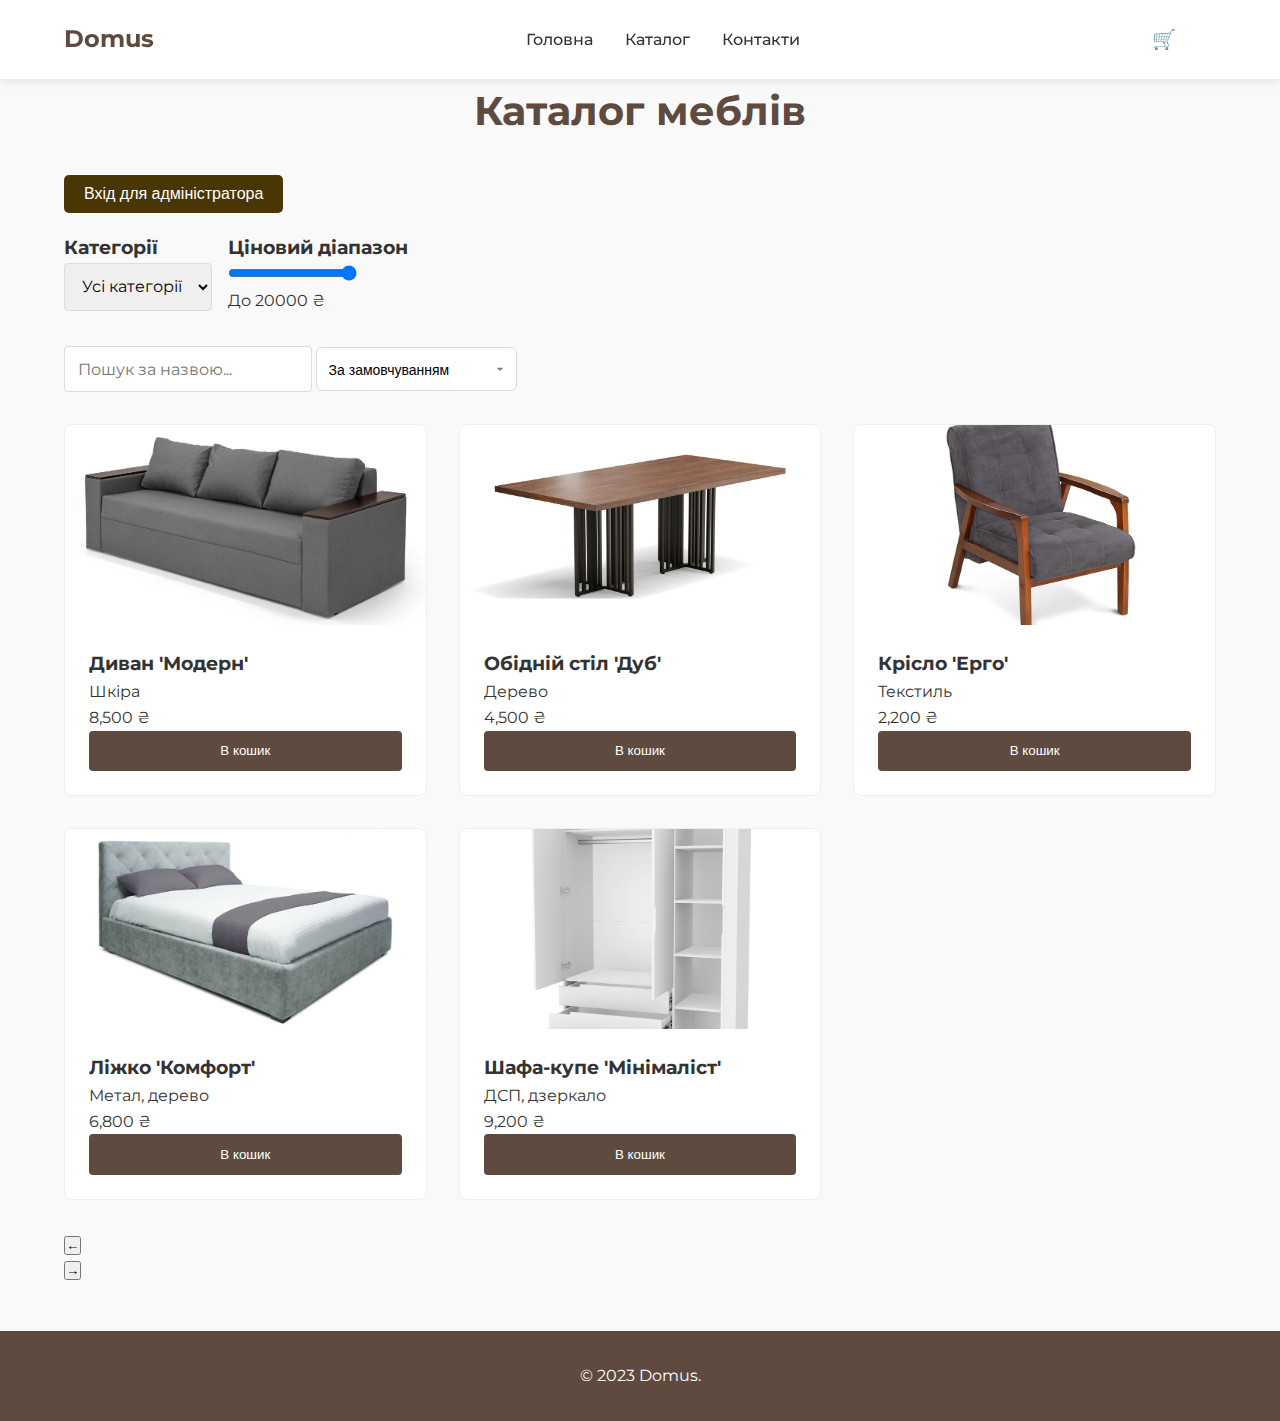
<file: catalog.html>
<!DOCTYPE html>
<html lang="uk">
<head>
  <meta charset="UTF-8">
  <meta name="viewport" content="width=device-width, initial-scale=1.0">
  <link rel="stylesheet" href="styles/main.css">
  <link href="https://fonts.googleapis.com/css2?family=Montserrat:wght@400;500;700&display=swap" rel="stylesheet">
  <title>Каталог</title>
</head>
<body>
  <header class="header">
    <div class="container">
      <div class="logo">Domus</div>
      <nav class="nav">
        <ul>
          <li><a href="index.html" class="nav-link">Головна</a></li>
          <li><a href="catalog.html" class="nav-link active">Каталог</a></li>
          <li><a href="contact.html" class="nav-link">Контакти</a></li>
        </ul>
      </nav>
      <div class="cart" id="cart-btn">
        <span class="cart-icon">🛒</span>
        <span class="cart-counter">0</span>
      </div>
    </div>
  </header>

  <main class="main">
    <section class="catalog-page">
      <div class="container">
        <h1 class="page-title">Каталог меблів</h1>

        <button id="admin-login-btn">Вхід для адміністратора</button>
        <div id="admin-login" style="display:none">
          <input type="text" id="admin-username" placeholder="Логін">
          <input type="password" id="admin-password" placeholder="Пароль">
          <button id="submit-login">Увійти</button>
        </div>

        <div id="admin-panel" style="display:none">
          <h3>Адмін панель</h3>
          <form id="add-product-form">
            <input type="text" id="new-name" placeholder="Назва" required>
            <input type="text" id="new-material" placeholder="Матеріал" required>
            <input type="number" id="new-price" placeholder="Ціна" required>
            <input type="text" id="new-image" placeholder="Ім'я зображення (image.jpg)" required>
            <input type="text" id="new-category" placeholder="Категорія (sofas, tables...)" required>
            <button type="submit">Додати товар</button>
          </form>
          <button id="logout-admin">Вийти з акаунта</button>
        </div>

        <div class="catalog-controls">
          <div class="filters">
            <div class="filter-group">
              <h3>Категорії</h3>
              <select id="category-filter" class="filter-select">
                <option value="all">Усі категорії</option>
                <option value="sofas">Дивани</option>
                <option value="tables">Столи</option>
                <option value="chairs">Стільці</option>
                <option value="beds">Ліжка</option>
                <option value="wardrobes">Шафи</option>
              </select>
            </div>
            <div class="filter-group">
              <h3>Ціновий діапазон</h3>
              <div class="price-slider">
                <input type="range" id="price-max" min="0" max="20000" value="20000" step="500">
                <div class="price-values">До <span id="max-price">20000</span> ₴</div>
              </div>
            </div>
          </div>

          <div class="search-sort">
            <input type="text" id="search-input" placeholder="Пошук за назвою..." class="search-input">
            <select id="sort-by" class="sort-select">
              <option value="default">За замовчуванням</option>
              <option value="price-asc">Від дешевих до дорогих</option>
              <option value="price-desc">Від дорогих до дешевих</option>
              <option value="rating">За рейтингом</option>
            </select>
          </div>
        </div>

        <div class="products-grid" id="products-container"></div>
        <div class="pagination" id="pagination">
          <button class="pagination-btn" id="prev-page">←</button>
          <div class="page-numbers" id="page-numbers"></div>
          <button class="pagination-btn" id="next-page">→</button>
        </div>
      </div>
    </section>
  </main>

  <div class="modal" id="cart-modal">
    <div class="modal-content">
      <span class="close">&times;</span>
      <h2>Ваш кошик</h2>
      <div class="cart-items" id="cart-items"></div>
      <div class="cart-total">
        <span>Загальна сума:</span>
        <span id="total-price">0</span> ₴
      </div>
      <button class="btn checkout-btn">Оформити замовлення</button>
    </div>
  </div>

  <footer class="footer">
    <div class="container">
      <p>&copy; 2023 Domus.</p>
    </div>
  </footer>

  <script src="scripts/cart.js"></script>
  <script src="scripts/catalog.js"></script>
</body>
</html>
</file>
<file: styles/main.css>
:root {
    --primary-color: #5e4a3e;
    --secondary-color: #c8b6a6;
    --light-color: #f4f4f4;
    --dark-color: #333;
    --accent-color: #a67c52;
  }
  
  * {
    box-sizing: border-box;
    margin: 0;
    padding: 0;
  }
  
  body {
    font-family: 'Montserrat', sans-serif;
    line-height: 1.6;
    color: var(--dark-color);
    background-color: #f9f9f9;
  }
  
  .container {
    width: 90%;
    max-width: 1200px;
    margin: 0 auto;
  }
  
  .header {
    background-color: white;
    box-shadow: 0 2px 10px rgba(0,0,0,0.1);
    position: sticky;
    top: 0;
    z-index: 100;
  }
  
  .header .container {
    display: flex;
    justify-content: space-between;
    align-items: center;
    padding: 1rem 0;
  }
  
  .logo {
    font-size: 1.5rem;
    font-weight: 700;
    color: var(--primary-color);
  }
  
  .nav ul {
    display: flex;
    list-style: none;
  }
  
  .nav li {
    margin-left: 2rem;
  }
  
  .nav-link {
    text-decoration: none;
    color: var(--dark-color);
    transition: color 0.3s;
    font-weight: 500;
  }
  
  .nav-link:hover {
    color: var(--accent-color);
  }
  
  .sort-select {
    padding: 14px 30px 12px 12px;
    border: 1px solid #ddd;
    border-radius: 6px;
    font-size: 14px;
    background: white url("data:image/svg+xml;utf8,<svg fill='gray' height='24' viewBox='0 0 24 24' width='24' xmlns='http://www.w3.org/2000/svg'><path d='M7 10l5 5 5-5z'/></svg>") no-repeat;
    background-position: right 8px center;
    background-size: 16px;
    appearance: none;
    cursor: pointer;
    min-width: 180px;
  }
  
  .sort-select:focus {
    outline: none;
    border-color: #4285f4;
    box-shadow: 0 0 0 2px rgba(66, 133, 244, 0.2);
  }

.cart {
  position: relative;
  cursor: pointer;
  display: flex;
  align-items: center;
  padding: 8px 12px;
  border-radius: 4px;
  transition: background-color 0.2s;
}

.cart:hover {
  background-color: rgba(0,0,0,0.05);
}

.cart-icon {
  font-size: 1.2rem;
  margin-right: 8px;
}

.cart-counter {
  background-color: var(--accent-color);
  color: white;
  border-radius: 50%;
  width: 20px;
  height: 20px;
  display: flex;
  justify-content: center;
  align-items: center;
  font-size: 0.7rem;
  font-weight: bold;
  visibility: hidden;
}

.cart {
  position: relative;
  cursor: pointer;
  display: flex;
  align-items: center;
  padding: 8px 12px;
  border-radius: 4px;
  transition: background-color 0.2s;
}

.cart:hover {
  background-color: rgba(0,0,0,0.05);
}

.cart-icon {
  font-size: 1.2rem;
  margin-right: 8px;
}

.cart-counter {
  background-color: var(--accent-color);
  color: white;
  border-radius: 50%;
  width: 20px;
  height: 20px;
  display: flex;
  justify-content: center;
  align-items: center;
  font-size: 0.7rem;
  font-weight: bold;
  visibility: hidden;
}

.modal {
  position: fixed;
  top: 0;
  left: 0;
  width: 100%;
  height: 100%;
  background-color: rgba(0, 0, 0, 0.5);
  display: none;
  justify-content: center;
  align-items: center;
  z-index: 1000;
}

.modal.show {
  display: flex;
}

.modal-content {
  background: white;
  width: 90%;
  max-width: 600px;
  max-height: 80vh;
  border-radius: 8px;
  padding: 25px;
  box-shadow: 0 4px 20px rgba(0, 0, 0, 0.15);
  position: relative;
  overflow-y: auto;
  animation: modalFadeIn 0.3s ease;
}

@keyframes modalFadeIn {
  from {
    opacity: 0;
    transform: translateY(-20px);
  }
  to {
    opacity: 1;
    transform: translateY(0);
  }
}

.close {
  position: absolute;
  top: 15px;
  right: 15px;
  font-size: 24px;
  cursor: pointer;
  background: none;
  border: none;
  color: #666;
}

.cart-items {
  max-height: 50vh;
  overflow-y: auto;
  margin: 20px 0;
  padding-right: 10px;
}

.cart-item {
  display: flex;
  gap: 15px;
  padding: 15px 0;
  border-bottom: 1px solid #eee;
  align-items: center;
}

.cart-item-img {
  width: 70px;
  height: 70px;
  object-fit: cover;
  border-radius: 4px;
}

.cart-item-info {
  flex: 1;
}

.cart-item-info h4 {
  margin: 0 0 5px 0;
  font-size: 1rem;
}

.cart-item-info p {
  margin: 0;
  font-size: 0.9rem;
  color: #666;
}

.cart-item-controls {
  display: flex;
  align-items: center;
  gap: 8px;
}

.btn-quantity {
  width: 28px;
  height: 28px;
  border: 1px solid #ddd;
  background: white;
  border-radius: 4px;
  cursor: pointer;
  font-size: 0.9rem;
}

.btn-remove {
  background: none;
  border: none;
  font-size: 1.3rem;
  cursor: pointer;
  color: #999;
  margin-left: 5px;
}

.cart-total {
  display: flex;
  justify-content: space-between;
  padding: 15px 0;
  font-size: 1.2rem;
  border-top: 1px solid #eee;
  margin-top: 10px;
}

.checkout-btn {
  width: 100%;
  padding: 12px;
  background-color: var(--accent-color);
  color: white;
  border: none;
  border-radius: 4px;
  font-weight: bold;
  cursor: pointer;
  transition: background-color 0.2s;
}

.checkout-btn:hover {
  background-color: var(--accent-dark);
}

.empty-cart {
  text-align: center;
  color: #888;
  padding: 40px 0;
}

.cart-notification {
  position: fixed;
  bottom: 20px;
  left: 50%;
  transform: translateX(-50%) translateY(100px);
  background: var(--accent-color);
  color: white;
  padding: 12px 20px;
  border-radius: 4px;
  box-shadow: 0 3px 10px rgba(0,0,0,0.2);
  opacity: 0;
  transition: all 0.3s ease;
  z-index: 1100;
}

.cart-notification.show {
  transform: translateX(-50%) translateY(0);
  opacity: 1;
}
  
.admin-login, .admin-panel {
  display: none;
  margin: 20px auto;
  padding: 20px;
  width: 300px;
  background-color: #fff;
  border: 1px solid #ddd;
  border-radius: 10px;
  box-shadow: 0 4px 8px rgba(0, 0, 0, 0.1);
}

#admin-login-btn {
  display: inline-block;
  padding: 10px 20px;
  background-color: #4a3604;
  color: #fff;
  border: none;
  border-radius: 5px;
  font-size: 16px;
  cursor: pointer;
  margin-bottom: 20px;
  transition: background-color 0.3s ease;
}

.admin-login-btn:hover {
  background-color: #705609;
}

#admin-login input {
  width: 100%;
  padding: 10px;
  margin: 10px 0;
  border: 1px solid #ccc;
  border-radius: 5px;
  font-size: 16px;
}

#admin-login button {
  width: 100%;
  padding: 10px;
  background-color: #4CAF50;
  color: white;
  border: none;
  border-radius: 5px;
  font-size: 16px;
  cursor: pointer;
  transition: background-color 0.3s ease;
}

#admin-login button:hover {
  background-color: #45a049;
}

/* Стилі для адмін панелі */
#admin-panel h3 {
  font-size: 24px;
  color: #333;
  margin-bottom: 20px;
  text-align: center;
}

#add-product-form input {
  width: 100%;
  padding: 10px;
  margin: 10px 0;
  border: 1px solid #ccc;
  border-radius: 5px;
  font-size: 16px;
}

#add-product-form button {
  width: 100%;
  padding: 10px;
  background-color: #034e0f;
  color: white;
  border: none;
  border-radius: 5px;
  font-size: 16px;
  cursor: pointer;
  transition: background-color 0.3s ease;
}

#add-product-form button:hover {
  background-color: #038e3f;
}

#logout-admin {
  width: 100%;
  padding: 10px;
  background-color: #760a03;
  color: white;
  border: none;
  border-radius: 5px;
  font-size: 16px;
  cursor: pointer;
  margin-top: 20px;
  transition: background-color 0.3s ease;
}

#logout-admin:hover {
  background-color: #e53935;
}

  .hero {
    background: linear-gradient(rgba(0,0,0,0.5), rgba(0,0,0,0.5)), url('../images/hero-bg.jpg');
    background-size: cover;
    background-position: center;
    color: white;
    text-align: center;
    padding: 5rem 0;
    margin-bottom: 3rem;
  }
  
  .hero h1 {
    font-size: 2.5rem;
    margin-bottom: 1rem;
  }
  
  .hero p {
    font-size: 1.2rem;
    margin-bottom: 2rem;
  }
  
  .btn {
    display: inline-block;
    background-color: var(--accent-color);
    color: white;
    padding: 0.8rem 1.5rem;
    border-radius: 4px;
    text-decoration: none;
    transition: background-color 0.3s;
    border: none;
    cursor: pointer;
    font-size: 1rem;
    font-family: 'Montserrat', sans-serif;
  }
  
  .btn:hover {
    background-color: var(--primary-color);
  }
  
  .filters {
    display: flex;
    gap: 1rem;
    margin-bottom: 2rem;
  }
  
  .filter-select, .search-input {
    padding: 0.8rem;
    border: 1px solid #ddd;
    border-radius: 4px;
    font-size: 1rem;
    font-family: 'Montserrat', sans-serif;
  }
  
  .search-input {
    flex-grow: 1;
  }
  
  .products-grid {
    display: grid;
    grid-template-columns: repeat(auto-fill, minmax(280px, 1fr));
    gap: 2rem;
    margin: 2rem 0;
  }
  
  .product-card {
    border: 1px solid #eee;
    border-radius: 8px;
    overflow: hidden;
    transition: transform 0.3s, box-shadow 0.3s;
    background-color: white;
  }
  
  .product-card:hover {
    transform: translateY(-5px);
    box-shadow: 0 5px 15px rgba(0,0,0,0.1);
  }
  
  .product-image {
    height: 200px;
    overflow: hidden;
  }
  
  .product-image img {
    width: 100%;
    height: 100%;
    object-fit: cover;
    transition: transform 0.5s;
  }
  
  .product-card:hover .product-image img {
    transform: scale(1.05);
  }
  
  .product-info {
    padding: 1.5rem;
  }
  
  .product-title {
    font-size: 1.2rem;
    margin-bottom: 0.5rem;
    color: var(--primary-color);
  }
  
  .product-price {
    font-weight: bold;
    color: var(--accent-color);
    font-size: 1.2rem;
    margin-bottom: 1rem;
  }
  
  .add-to-cart {
    width: 100%;
    padding: 0.8rem;
    background-color: var(--primary-color);
    color: white;
    border: none;
    border-radius: 4px;
    cursor: pointer;
    transition: background-color 0.3s;
  }
  
  .add-to-cart:hover {
    background-color: var(--accent-color);
  }
  
  .modal {
    display: none;
    position: fixed;
    z-index: 1000;
    left: 0;
    top: 0;
    width: 100%;
    height: 100%;
    background-color: rgba(0,0,0,0.5);
  }
  
  .modal-content {
    background-color: white;
    margin: 5% auto;
    padding: 2rem;
    border-radius: 8px;
    width: 80%;
    max-width: 600px;
    position: relative;
  }
  
  .close {
    position: absolute;
    right: 1rem;
    top: 1rem;
    font-size: 1.5rem;
    cursor: pointer;
  }
  
  .cart-items {
    margin: 1.5rem 0;
  }
  
  .cart-item {
    display: flex;
    justify-content: space-between;
    align-items: center;
    padding: 1rem 0;
    border-bottom: 1px solid #eee;
  }
  
  .cart-item img {
    width: 60px;
    height: 60px;
    object-fit: cover;
    border-radius: 4px;
  }
  
  .cart-item-info {
    flex-grow: 1;
    margin: 0 1rem;
  }
  
  .cart-item-title {
    font-weight: 500;
  }
  
  .cart-item-price {
    color: var(--accent-color);
    font-weight: bold;
  }
  
  .cart-item-quantity {
    display: flex;
    align-items: center;
  }
  
  .quantity-btn {
    width: 25px;
    height: 25px;
    background-color: #eee;
    border: none;
    border-radius: 4px;
    cursor: pointer;
  }
  
  .quantity-value {
    margin: 0 0.5rem;
  }
  
  .remove-item {
    color: #ff6b6b;
    cursor: pointer;
    margin-left: 1rem;
  }
  
  .cart-total {
    display: flex;
    justify-content: space-between;
    font-size: 1.2rem;
    font-weight: bold;
    margin: 1.5rem 0;
    padding-top: 1rem;
    border-top: 1px solid #eee;
  }
  
  .checkout-btn {
    width: 100%;
  }
  
.page-title {
    font-size: 2.5rem;
    color: var(--primary-color);
    margin-bottom: 2rem;
    text-align: center;
  }
  
  .about-content {
    display: grid;
    grid-template-columns: 1fr 1fr;
    gap: 3rem;
    margin-bottom: 4rem;
  }
  
  .about-text p {
    margin-bottom: 1.5rem;
    line-height: 1.8;
  }
  
  .about-features {
    margin: 2rem 0;
    padding-left: 1.5rem;
  }
  
  .about-features li {
    margin-bottom: 0.8rem;
  }
  
  .about-image img {
    width: 100%;
    border-radius: 8px;
    box-shadow: 0 5px 15px rgba(0,0,0,0.1);
  }
  
  .team-section {
    margin-top: 4rem;
  }
  
  .team-grid {
    display: grid;
    grid-template-columns: repeat(auto-fit, minmax(250px, 1fr));
    gap: 2rem;
    margin-top: 2rem;
  }
  
  .team-member {
    text-align: center;
  }
  
  .team-member img {
    width: 100%;
    border-radius: 50%;
    margin-bottom: 1rem;
    max-width: 200px;
  }
  
  .contact-grid {
    display: grid;
    grid-template-columns: 1fr 1fr;
    gap: 3rem;
    margin-bottom: 3rem;
  }
  
  .contact-item {
    margin-bottom: 2rem;
  }
  
  .contact-item h3 {
    color: var(--primary-color);
    margin-bottom: 0.5rem;
  }
  
  .social-links {
    display: flex;
    gap: 1rem;
    margin-top: 2rem;
  }
  
  .social-icon {
    font-size: 1.5rem;
    color: var(--primary-color);
  }
  
  .form-group {
    margin-bottom: 1.5rem;
  }
  
  .form-group input,
  .form-group textarea {
    width: 100%;
    padding: 0.8rem;
    border: 1px solid #ddd;
    border-radius: 4px;
    font-family: 'Montserrat', sans-serif;
  }
  
  .form-group textarea {
    min-height: 150px;
  }
  
  .map-container {
    margin-top: 3rem;
    border-radius: 8px;
    overflow: hidden;
    box-shadow: 0 5px 15px rgba(0,0,0,0.1);
  }
  
  .footer {
    background-color: var(--primary-color);
    color: white;
    padding: 2rem 0;
    text-align: center;
    margin-top: 3rem;
  }
  
  @media (max-width: 768px) {
    .header .container {
      flex-direction: column;
      padding: 1rem;
    }
    
    .nav ul {
      margin-top: 1rem;
    }
    
    .nav li {
      margin-left: 1rem;
    }
    
    .filters {
      flex-direction: column;
    }
    
    .products-grid {
      grid-template-columns: repeat(auto-fill, minmax(220px, 1fr));
    }
    
    .hero h1 {
      font-size: 2rem;
    }
  }
</file>
